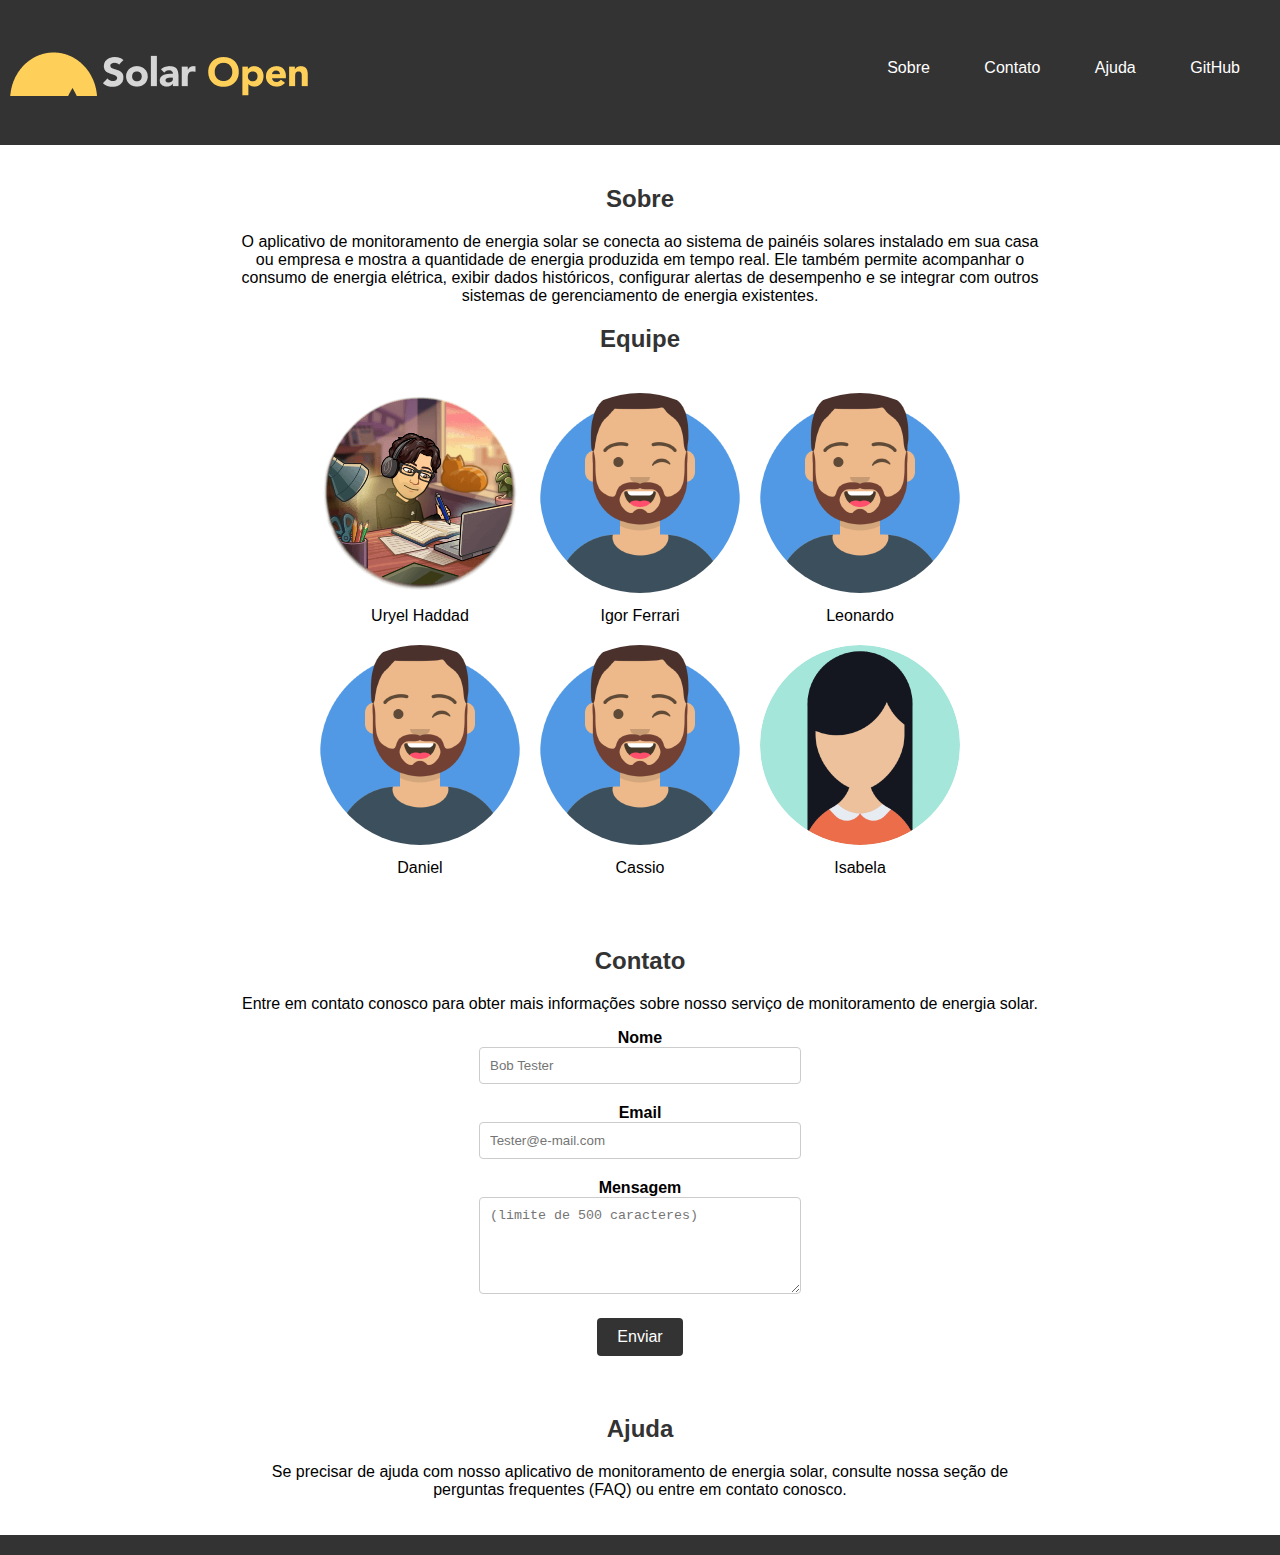
<file: landpage-solaropen/index.html>
<!DOCTYPE html>
<html lang="pt-BR">

<head>
  <meta charset="UTF-8">
  <meta name="viewport" content="width=device-width, initial-scale=1.0">
  <title>Monitoramento de Energia Solar</title>
  <link rel="stylesheet" href="styles.css">
<body>
  <header>
    <div class="header-container">
      <img src="logo.png" alt="Logo do projeto" class="logo">
      <nav class="menu">
        <ul>
          <li><a href="#sobre" class="github-button">Sobre</a></li>
          <li><a href="#contato" class="github-button">Contato</a></li>
          <li><a href="#ajuda" class="github-button">Ajuda</a></li>
          <li><a href="https://github.com/ferrariz1n/Solar-Open" class="github-button">GitHub</a></li>
        </ul>
      </nav>
    </div>
  </header>

  <section id="sobre">
    <div class="container">
      <h2>Sobre</h2>
      <p>O aplicativo de monitoramento de energia solar se conecta ao sistema de painéis solares instalado em sua casa ou empresa e mostra a quantidade de energia produzida em tempo real. Ele também permite acompanhar o consumo de energia elétrica, exibir dados históricos, configurar alertas de desempenho e se integrar com outros sistemas de gerenciamento de energia existentes.</p>

      <h2 class="">Equipe</h2>
      <div class="team">
        <figure>
          <img src="./membro1.png" alt="Foto do membro 1">
          <figcaption>Uryel Haddad</figcaption>
        </figure>
        <figure>
          <img src="./membro2.png" alt="Foto do membro 2">
          <figcaption>Igor Ferrari</figcaption>
        </figure>
        <figure>
          <img src="./membro3.png" alt="Foto do membro 3">
          <figcaption>Leonardo </figcaption>
        </figure>
        <figure>
          <img src="./membro4.png" alt="Foto do membro 4">
          <figcaption>Daniel</figcaption>
        </figure>
        <figure>
          <img src="./membro5.png" alt="Foto do membro 5">
          <figcaption>Cassio</figcaption>
        </figure>
        <figure>
          <img src="./membro6.png" alt="Foto do membro 6">
          <figcaption>Isabela</figcaption>
        </figure>
      </div>
    </div>
  </section>

  <section id="contato">
    <div class="container">
      <h2>Contato</h2>
      <p>Entre em contato conosco para obter mais informações sobre nosso serviço de monitoramento de energia solar.</p>
      <form action="https://formspree.io/f/xeqbjaww" method="post">
        <div class="form-group">
          <label for="nome">Nome</label>
          <input type="text" id="nome" name="nome" placeholder="Bob Tester" required>
        </div>
        <div class="form-group">
          <label for="email">Email</label>
          <input type="email" id="email" name="email" placeholder="Tester@e-mail.com" required>
        </div>
        <div class="form-group">
          <label for="mensagem">Mensagem</label>
          <textarea id="mensagem" name="mensagem" rows="5" maxlength="500" placeholder="(limite de 500 caracteres)" required></textarea>
        </div>
        <button type="submit">Enviar</button>
      </form>
      
    </div>
  </section>

  <section id="ajuda">
    <div class="container">
      <h2>Ajuda</h2>
      <p>Se precisar de ajuda com nosso aplicativo de monitoramento de energia solar, consulte nossa seção de perguntas frequentes (FAQ) ou entre em contato conosco.</p>
    </div>
  </section>

  <div class="footer">

  </div>
 
</body>

</html>
</file>
<file: landpage-solaropen/styles.css>
/* styles.css */

body {
  font-family: Arial, sans-serif;
  margin: 0;
  padding: 0;
}

.header-container, .footer {
  display: flex;
  justify-content: space-between;
  align-items: center;
  background-color: #333;
  color: #fff;
  padding: 10px;
}

.logo {
  margin-right: 10px;
}

.menu ul {
  list-style-type: none;
  margin: 0;
  padding: 0;
}

.menu ul li {
  display: inline-block;
  margin-right: 10px;
  margin-bottom: 10px;
}

.menu ul li a {
  color: #fff;
  text-decoration: none;
}

.github-button {
  background-color: #333;
  color: #fff;
  border: none;
  padding: 10px 20px;
  text-decoration: none;
  font-size: 16px;
  border-radius: 4px;
  width: 150px;
}

.github-button:hover {
  background-color: #555;
}

section {
  padding: 20px 0;
  text-align: center;
}

.container {
  max-width: 800px;
  margin: 0 auto;
}

h1, h2 {
  color: #333;
}

.team {
  display: flex;
  justify-content: center;
  align-items: center;
  flex-wrap: wrap;
  margin-top: 30px;
}

.team figure {
  text-align: center;
  margin: 10px;
}

.team figure img {
  width: 200px;
  height: 200px;
  object-fit: cover;
  border-radius: 50%;
}

.team figcaption {
  margin-top: 10px;
}

figure {
  text-align: center;
  margin: 10px;
}

figure img {
  width: 200px;
  height: auto;
  border-radius: 50%;
}

figcaption {
  margin-top: 10px;
}

.form-group {
  margin-bottom: 20px;
}

label {
  display: block;
  font-weight: bold;
}

input,
textarea {
  width: 300px;
  padding: 10px;
  border: 1px solid #ccc;
  border-radius: 4px;
}

button {
  background-color: #333;
  color: #fff;
  border: none;
  padding: 10px 20px;
  text-decoration: none;
  font-size: 16px;
  border-radius: 4px;
  cursor: pointer;
}

button:hover {
  background-color: #555;
}

.h2-team{
  margin-top: 80px;
}
</file>
